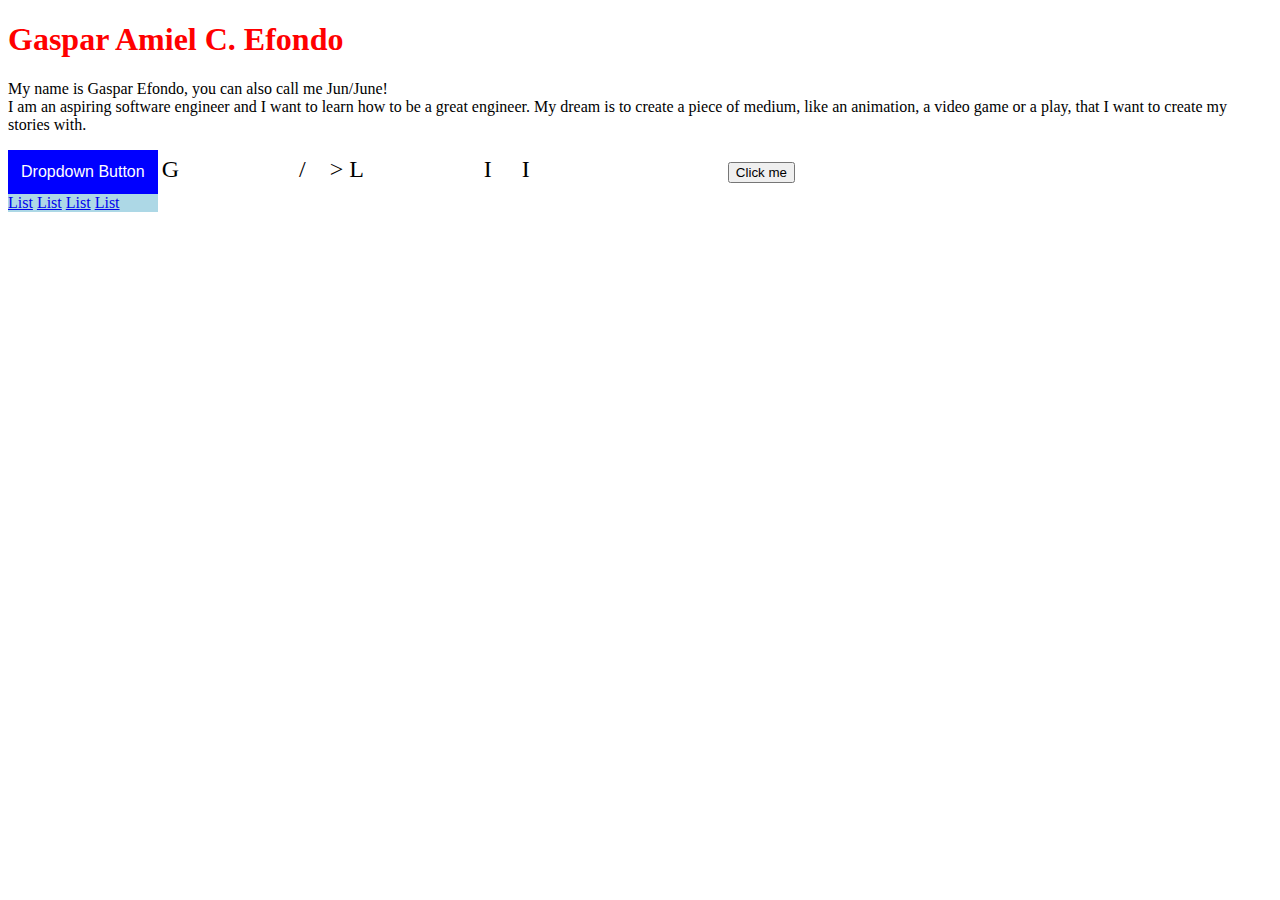
<file: index.html>
<!DOCTYPE html>
<html lang="en">
<head>
    <meta charset="UTF-8">
    <meta http-equiv="X-UA-Compatible" content="IE=edge">
    <meta name="viewport" content="width=device-width, initial-scale=1.0">
    <title>Gaspar Amiel Efondo Professional Project</title>
    <link rel="icon" href="Your icon link here"> 
    <link rel="Stylesheet" href="style.css" >
    <link rel="External StyleSheet" href="https://fonts.googleapis.com/icon?family=Material+Icons">

</head>
<body>
    <h1 id="welcome"> Gaspar Amiel C. Efondo </h1>
    <p>My name is Gaspar Efondo, you can also call me Jun/June!<br>
       I am an aspiring software engineer and I want to learn how to be a great engineer.
       My dream is to create a piece of medium, like an animation, a video game or a play, that I want to create my stories with.
       <!--My favorite anime is One Piece, Blue Lock and Vinland Saga.
       My favorite movies are the Rush Hour series, Shawshank Redemption and Everything Everywhere All At Once.
       My idea with this website is to show my high quality responsive (coding React) website to show my 
       Front end and back end work along with learning how to use Databases

       Project 1: Portfolios
       Project 2: Java
       Project 3: Python
       Project 4: C++
       Project 5:???

       Then put my contact link to send to email
       leave me a note if you want to tell me something

       <a href="mailto:alteredgasper@gmail.com">Send me an email</a>
       <form action="form.html(send to form website)" method="POST">
        <label for ="name">Name:> </label>
        <input type="text" name="username" id="username" value="name">
        <label for ="name" name="email" id="email" value="email">Email:> </label>

        <input type="submit" value="Send Message">
       </form>

       GET and POST for meta data 
       -->
    </p>

    <button class="dropdown-button">Dropdown Button</button>
    <div class="dropdown-menu">
        <a href="#">List</a>
        <a href="#">List</a>
        <a href="#">List</a>
        <a href="#">List</a>
    </div>
    <i class="material-icons">Github/i>
    <i class="material-icons">LinkedIn</i>
    <i class="material-icons">Instagram</i>

    <button onclick="myFunction()">Click me</button>
    
</body>
</html>
</file>
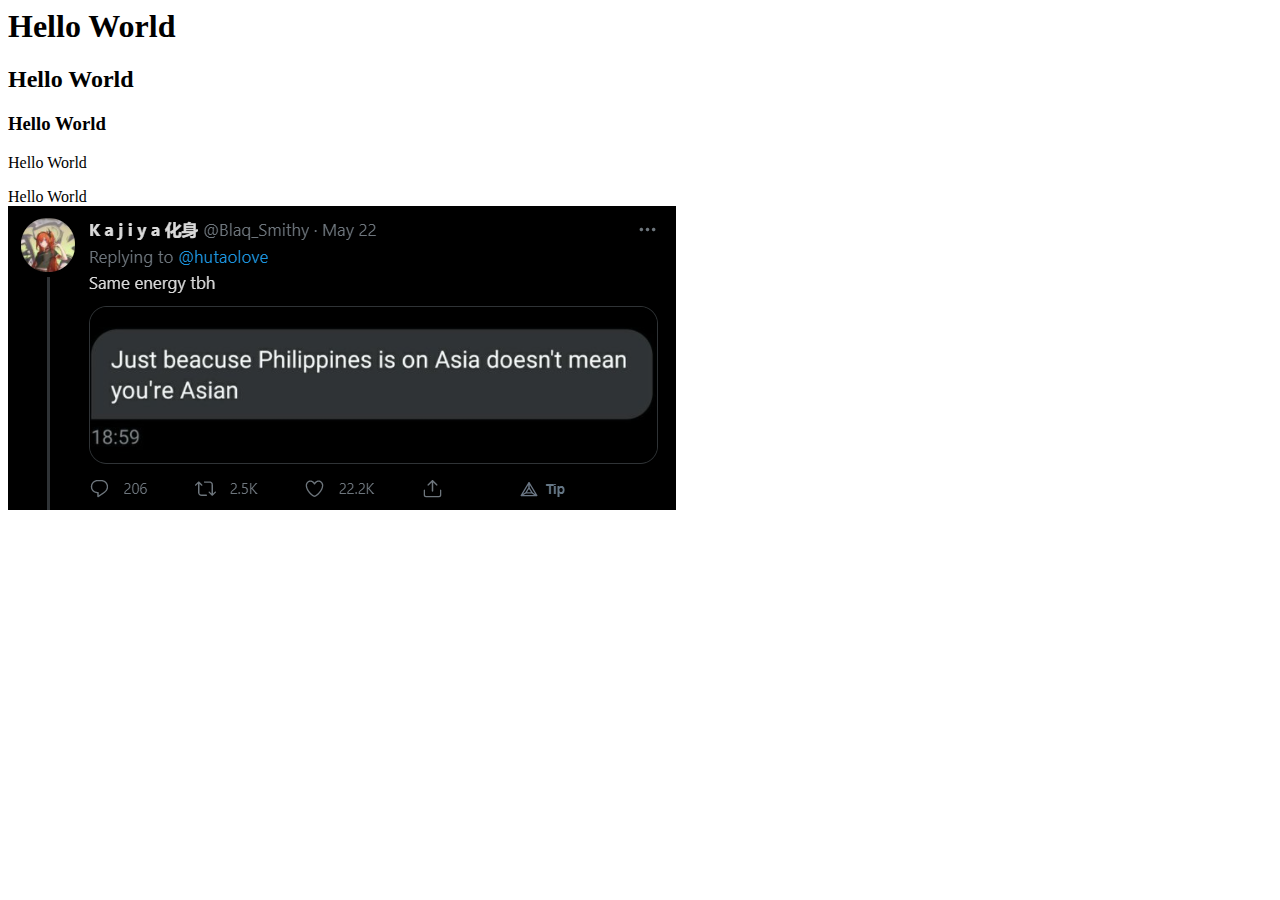
<file: Hello World.html>
<html>
<head>
    <title>Hello World</title>
    <link rel = "stylesheet" href ="style.css" >
</head>
<body>
    <h1>Hello World</h1>
    <h2>Hello World</h2>
    <h3>Hello World</h3>
    <p>Hello World</p>
    <div> Hello World</div>
    <img src="Energy.png" alt="rice">
</body>
</html>
</file>
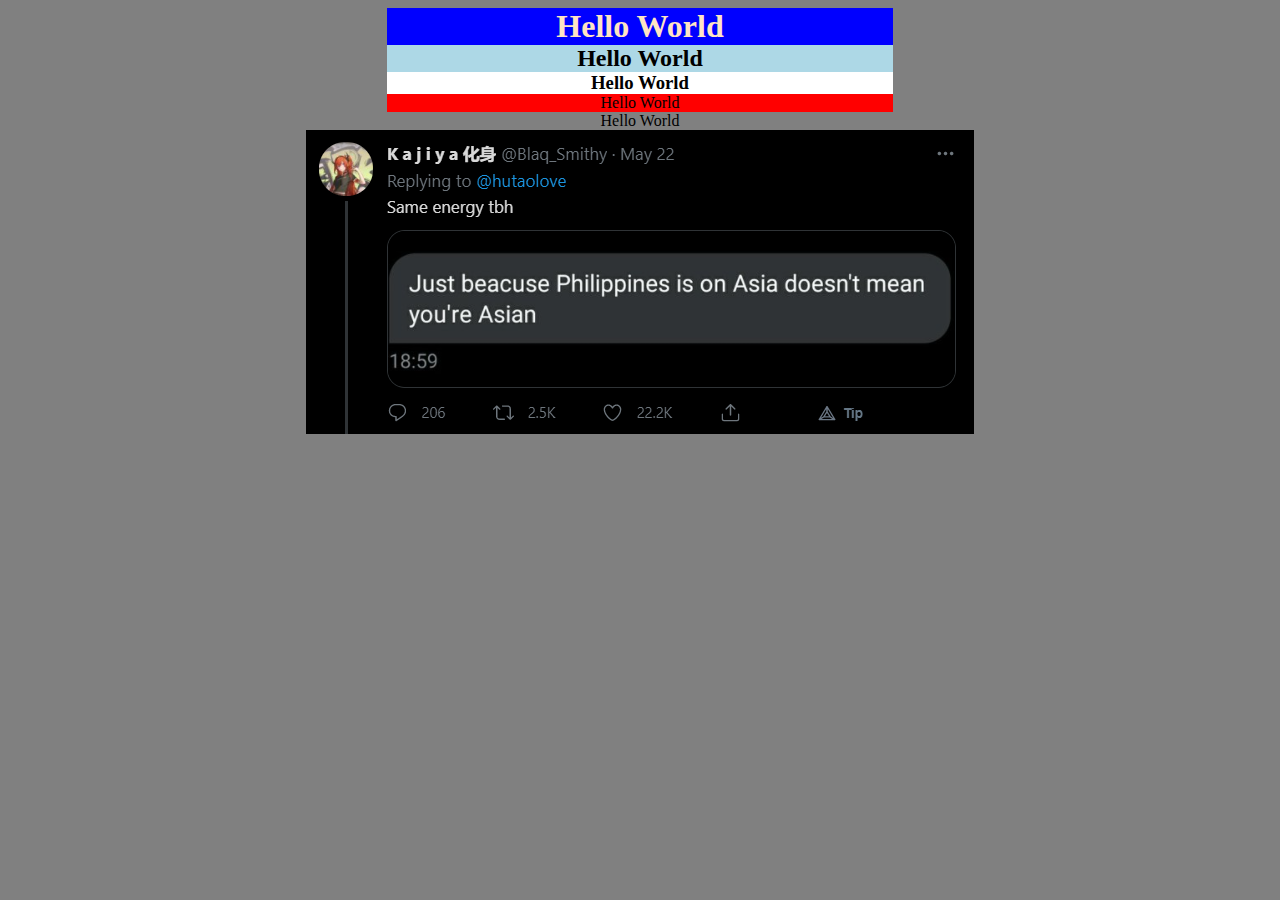
<file: Portfolio.html>
<html>
<head>
    <title>Hello World</title>
    <link rel = "stylesheet" href ="Pstyle.css" >
</head>
<body>
    <h1>Hello World</h1>
    <h2>Hello World</h2>
    <h3>Hello World</h3>
    <p>Hello World</p>
    <div> Hello World</div>
    <img src="Energy.png" alt="rice">
</body>
</html>
</file>
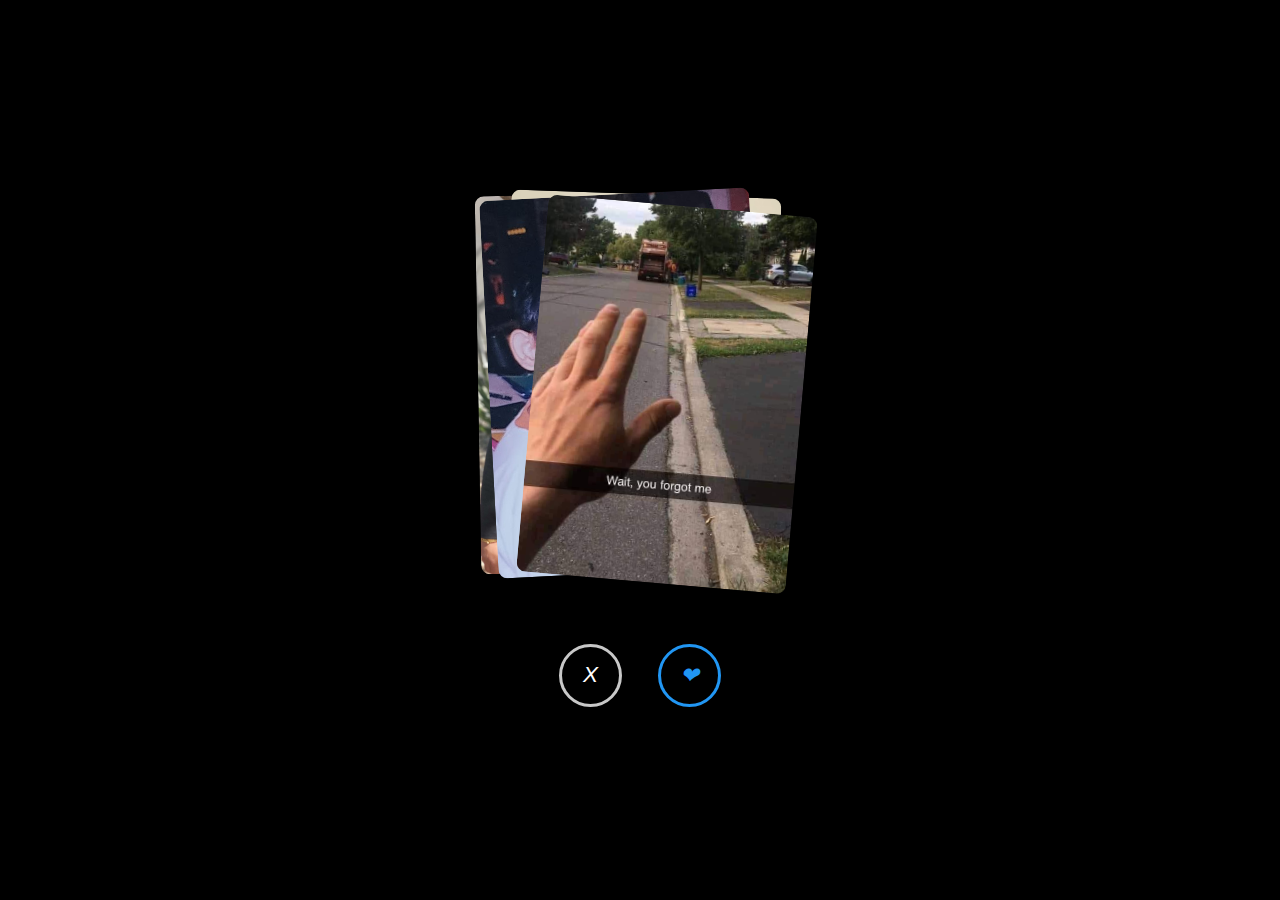
<file: Casual Portfolio/Hobbies.html>
<!DOCTYPE html>
<html lang="en">
<head>
    <meta charset="UTF-8">
    <meta http-equiv="X-UA-Compatible" content="IE=edge">
    <meta name="viewport" content="width=device-width, initial-scale=1.0">
    <!--<link rel = "stylesheet" href ="Pstyle.css" > -->
    <link rel ="stylesheet" href ="Hover.css">
    <script type ="text/javascript" src="pj.js"></script>
    <title>Document</title>
</head>
<body class="">
    <div class="card-swiper">
        <div class="card-groups">
          <div class="card-group" data-index="0" data-status="active">
            <div class="little-card card">
      
            </div>
            <div class="big-card card">
      
            </div>
            <div class="little-card card">
      
            </div>
            <div class="big-card card">
      
            </div>
            <div class="little-card card">
      
            </div>
            <div class="big-card card">
      
            </div>
            <div class="little-card card">
      
            </div>
            <div class="big-card card">
      
            </div>
          </div>
          <div class="card-group" data-index="1" data-status="unknown">
            <div class="little-card card">
      
            </div>
            <div class="big-card card">
      
            </div>
            <div class="little-card card">
      
            </div>
            <div class="big-card card">
      
            </div>
            <div class="little-card card">
      
            </div>
            <div class="big-card card">
      
            </div>
            <div class="little-card card">
      
            </div>
            <div class="big-card card">
      
            </div>
          </div>
          <div class="card-group" data-index="2" data-status="unknown">
            <div class="little-card card">
      
            </div>
            <div class="big-card card">
      
            </div>
            <div class="little-card card">
      
            </div>
            <div class="big-card card">
      
            </div>
            <div class="little-card card">
      
            </div>
            <div class="big-card card">
      
            </div>
            <div class="little-card card">
      
            </div>
            <div class="big-card card">
      
            </div>
          </div>
        </div>
        <div class="card-swiper-buttons">
          <button id="hate-button" onclick="handleHateClick()">
            <i class="fa-solid fa-x">X</i>
          </button>
          <button id="love-button" onclick="handleLoveClick()">
            <i class="fa-solid fa-heart">❤</i>
          </button>
        </div>
      </div>
</body>
</html>
</file>
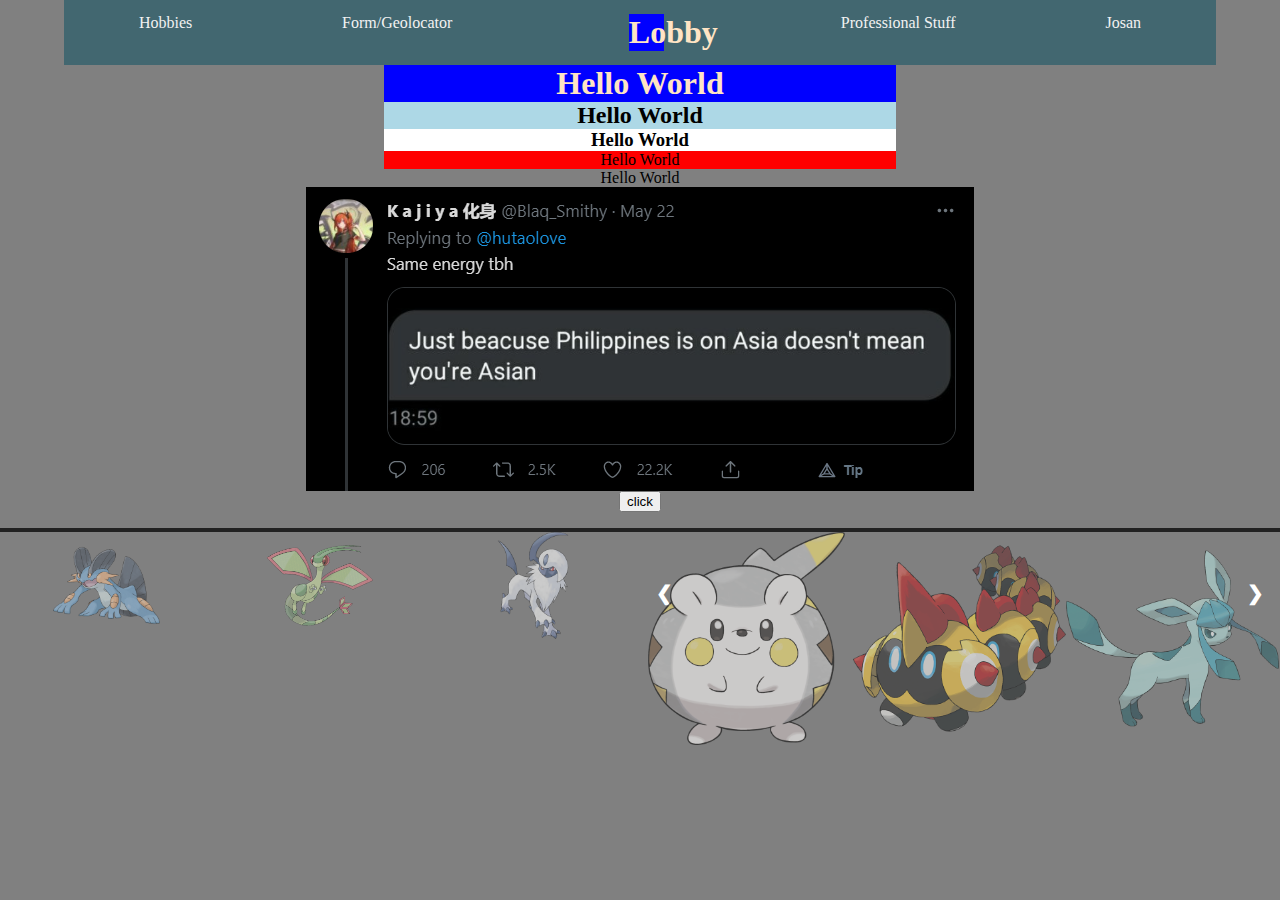
<file: Casual Portfolio/Portfolio.html>
<html>
<head>
    <title>Hello World</title>
    <link rel = "stylesheet" href ="Pstyle.css" >
    <script type ="text/javascript" src="Pjs.js"></script>
</head>
<body>
  <div class="navi">
    <a href = "./Hobbies.html">Hobbies</a>
    <a href = "./Form.html">Form/Geolocator</a>
    <a href = "./Portfolio.html"><h1>Lobby</h1></a>
    <a href = "https://renegadegasper.github.io/Mike-Crack-/Brian-Portion/Brian-project.html">Professional Stuff</a>
    <a href = "https://renegadegasper.github.io/Mike-Crack-/Josan-portion/fish.html">Josan</a>
</div> 

    <h1>Hello World</h1>
    <h2>Hello World</h2>
    <h3>Hello World</h3>
    <p>Hello World</p>
    <div> Hello World</div>
 <!--Make one with pokemon Teams (and Hobbies),  Portfolio (main page about me), Main Page, Form page, where the last page is Rodriguez shizz
  I play JRPGs, I like playing pokemon, here's my top 6 pokemons, I like playing League, heres a stupid clip of me

  
  
  
  Like yo I graduated at YC May 2020
  I play vball
  Link to my other github tthing(probably the 4th tab) Fun
  
  
  Form:
  Is Jun handsome? 
  Is Jun cute?
  Is Jun funny? 
  Does Jun have rizz?
  Kiki, do you love me?
  Are you ridin'?
  Never ever leave from beside me? 
  cuz I want ya and I need ya? 
  Rate Jun from 1 to 10

  
  
  (Bro you can make sure im ugly but at least make me funny)
  (Am I your type? Bro just ask me out)
  (My sense of humor be drier than the Sahara Desert)
  ()
  -->

    <img src="../Energy.png" alt="rice">
    <form>
        <input type="button" value="click" onclick="msg()"/>
    </form>


    <div class="container">

        <!-- Full-width images with number text -->
        <div class="mySlides">
          <div class="numbertext">1 / 6</div>
            <img src="./BlueStacks/0260Swampert.png" style="width:50%">
        </div>
      
        <div class="mySlides">
          <div class="numbertext">2 / 6</div>
            <img src="./BlueStacks/0330Flygon.png" style="width:50%">
        </div>
      
        <div class="mySlides">
          <div class="numbertext">3 / 6</div>
            <img src="./BlueStacks/0359Absol.png" style="width:100%">
        </div>
      
        <div class="mySlides">
          <div class="numbertext">4 / 6</div>
            <img src="./BlueStacks/0777Togedemaru.png" style="width:100%">
        </div>
      
        <div class="mySlides">
          <div class="numbertext">5 / 6</div>
            <img src="./BlueStacks/0870Falinks.png" style="width:100%">
        </div>
      
        <div class="mySlides">
          <div class="numbertext">6 / 6</div>
            <img src="./BlueStacks/0471Glaceon.png" style="width:100%">
        </div>
      
        <!-- Next and previous buttons -->
        <a class="prev" onclick="plusSlides(-1)">&#10094;</a>
        <a class="next" onclick="plusSlides(1)">&#10095;</a>
      
        <div class="caption-container">
          <p id="caption"></p>
        </div>
      
        <div class="row">
          <div class="column">
            <img class="demo cursor" src="./BlueStacks/0260Swampert.png" style="width:50%" onclick="currentSlide(1)" alt="Seven, the Swampert">
          </div>
          <div class="column">
            <img class="demo cursor" src="./BlueStacks/0330Flygon.png" style="width:50%" onclick="currentSlide(2)" alt="Kaiser, the Flygon">
          </div>
          <div class="column">
            <img class="demo cursor" src="./BlueStacks/0359Absol.png" style="width:50%" onclick="currentSlide(3)" alt="Lacuna, the Absol">
          </div>
          <div class="column">
            <img class="demo cursor" src="./BlueStacks/0777Togedemaru.png" style="width:100%" onclick="currentSlide(4)" alt="Djoko, the Togedemaru">
          </div>
          <div class="column">
            <img class="demo cursor" src="./BlueStacks/0870Falinks.png" style="width:100%" onclick="currentSlide(5)" alt="Rokuro, the Falinks">
          </div>
          <div class="column">
            <img class="demo cursor" src="./BlueStacks/0471Glaceon.png" style="width:100%" onclick="currentSlide(6)" alt="Yuki, the Glaceon">
          </div>
        </div>
      </div>
</body>
</html>
</file>
<file: style.css>
body{
size: 100%; /*This is a comment*/
}
#welcome{
    color:red;
}
.dropdown-button{
    background-color: blue;
    color:white;
    padding: 13px;
    font-size: 16px;
    border: none;
    cursor: pointer;
}

.dropdown-menu{
    position:absolute;
    background-color: lightblue;
    min-width: 150px;
}
</file>
<file: Pstyle.css>
body{
    text-align: center;
    background-color: grey;
}

h1 {
    background-color: blue;
    color: bisque;
    width: 40%;
    
    left: 0;
    right: 0;
    margin: auto
    
}

h2{
    background-color: lightblue;
    width: 40%;
    left: 0;
    right: 0;
    margin: auto
}
h3{
    background-color: white;
    width: 40%;
    left: 0;
    right: 0;
    margin: auto
}
p{
    background-color: red;
    width: 40%;
    left: 0;
    right: 0;
    margin: auto
}
</file>
<file: Casual Portfolio/Pstyle.css>
body{
    text-align: center;
    background-color: grey;
    margin: 0px;
}

h1 {
    background-color: blue;
    color: bisque;
    width: 40%;
    
    left: 0;
    right: 0;
    margin: auto
    
}

h2{
    background-color: lightblue;
    width: 40%;
    left: 0;
    right: 0;
    margin: auto
}
h3{
    background-color: white;
    width: 40%;
    left: 0;
    right: 0;
    margin: auto
}
p{
    background-color: red;
    width: 40%;
    left: 0;
    right: 0;
    margin: auto
}






* {
    box-sizing: border-box;
  }
  
  /* Position the image container (needed to position the left and right arrows) */
  .container {
    position: relative;
  }
  
  /* Hide the images by default */
  .mySlides {
    display: none;
  }
  
  /* Add a pointer when hovering over the thumbnail images */
  .cursor {
    cursor: pointer;
  }
  
  /* Next & previous buttons */
  .prev,
  .next {
    cursor: pointer;
    position: absolute;
    top: 40%;
    width: auto;
    padding: 16px;
    margin-top: -50px;
    color: white;
    font-weight: bold;
    font-size: 20px;
    border-radius: 0 3px 3px 0;
    user-select: none;
    -webkit-user-select: none;
  }
  
  /* Position the "next button" to the right */
  .next {
    right: 0;
    border-radius: 3px 0 0 3px;
  }
  
  /* On hover, add a black background color with a little bit see-through */
  .prev:hover,
  .next:hover {
    background-color: rgba(0, 0, 0, 0.8);
  }
  
  /* Number text (1/3 etc) */
  .numbertext {
    color: #f2f2f2;
    font-size: 12px;
    padding: 8px 12px;
    position: absolute;
    top: 0;
  }
  
  /* Container for image text */
  .caption-container {
    text-align: center;
    background-color: #222;
    padding: 2px 16px;
    color: white;
  }
  
  .row:after {
    content: "";
    display: table;
    clear: both;
  }
  
  /* Six columns side by side */
  .column {
    float: left;
    width: 16.66%;
  }
  
  /* Add a transparency effect for thumnbail images */
  .demo {
    opacity: 0.6;
  }
  
  .active,
  .demo:hover {
    opacity: 1;
  }

  .navi {
    overflow: hidden;
    background-color: rgb(66, 103, 112);
    display: flex;
    justify-content: space-around;
    width: 90%;
    
    left: 0;
    right: 0;
    margin: auto
  } 
  
.navi a {
  float: left;
  display: block;
  color: #f2f2f2;
  text-align: center;
  padding: 14px 50px;
  text-decoration: none;
}
</file>
<file: Casual Portfolio/Hover.css>
body {
  background-color: rgb(0, 0, 0);  
  margin: 0px;  
  height: 100vh;
  
  display: grid;
  place-items: center;
}

.card-groups,
.card-group,
.card {
  aspect-ratio: 5 / 7;
}

.card-groups,
.card-group,
.big-card {  
  width: 30vmin;
}

.card-group {
  position: absolute;
  transition: transform 400ms ease;
}

.card-group[data-status="unknown"] {
  transform: scale(0);
  transition: none;
}

.card-group[data-status="active"] {
  transition-delay: 300ms;
}

.card-group[data-status="after"] {
  transform: translateX(50%) scale(0);
}

.card-group[data-status="before"] {
  transform: translateX(-50%) scale(0);
}

.card-group[data-status="becoming-active-from-after"] {
  transform: translateX(50%) scale(0);
  transition: none;
}

.card-group[data-status="becoming-active-from-before"] {
  transform: translateX(-50%) scale(0);
  transition: none;
}

.card {
  background-color: rgba(255, 255, 255, 0.05);
  position: absolute;
  transition: transform 800ms cubic-bezier(.05,.43,.25,.95);
  
  background-position: center;
  background-size: cover;
}

.big-card {
  border-radius: 1vmin;
}

.little-card {
  width: 12vmin;
  border-radius: 2vmin;
  left: 50%;
  top: 50%;
  transform: translate(-50%, -50%);
  box-shadow: -1vmin 1vmin 2vmin rgba(0, 0, 0, 0.25);
  pointer-events: none;
}

.big-card:nth-child(2) {
  background-image: url("BlueStacks/2Cute4Me.jpg");
  transform: translateX(-10%) rotate(-1deg);
}

.big-card:nth-child(4) {
  background-image: url("BlueStacks/Us.jpeg");
  transform: rotate(2deg);
}

.big-card:nth-child(6) {
  background-image: url("BlueStacks/Drive.jpg");
  transform: translateX(-6%) rotate(-3deg);
}

.big-card:nth-child(8) {
  background-image: url("BlueStacks/Trash.png");
  transform: translate(10%, 3%) rotate(5deg);
}


.card-group[data-index="1"] > .big-card:nth-child(6) {
  background-image: url("BlueStacks/Trent.jpg");
}

.card-group[data-index="1"] > .big-card:nth-child(8) {
  background-image: url("BlueStacks/heart.jpg");
}

.card-group[data-index="2"] > .big-card:nth-child(2) {
  background-image: url("BlueStacks/ProfessionalCoder.jpg");
}
.card-group[data-index="2"] > .big-card:nth-child(4) {
  background-image: url("BlueStacks/Stairs.jpg");
}
.card-group[data-index="2"] > .big-card:nth-child(6) {
  background-image: url("BlueStacks/Ninjas.jpg");
}
.card-group[data-index="2"] > .big-card:nth-child(8) {
  background-image: url("BlueStacks/ITOSIG.jpg");
}



.card-group[data-index="2"] > .little-card:nth-child(1) {
  background-image: url("BlueStacks/Kboo.jpg");
}

.card-group[data-index="2"] > .little-card:nth-child(3) {
  background-image: url("BlueStacks/ITOSIG.jpg");
}

.card-group[data-index="2"] > .little-card:nth-child(5) {
  background-image: url("BlueStacks/Twice.jpg");
}

.card-group[data-index="2"] > .little-card:nth-child(7) {
  background-image: url("BlueStacks/Lay.jpg");
}



.card-group[data-index="3"] > .little-card:nth-child(1) {
  background-image: url("BlueStacks/Stairs.jpg");
}

.card-group[data-index="3"] > .little-card:nth-child(3) {
  background-image: url("BlueStacks/ITOSIG.jpg");
}

.card-group[data-index="3"] > .little-card:nth-child(5) {
  background-image: url("BlueStacks/Stairs.jpg");
}

.card-group[data-index="3"] > .little-card:nth-child(7) {
  background-image: url("BlueStacks/ITOSIG.jpg");
}











.little-card:nth-child(1) {
  background-image: url("BlueStacks/Me2.jpg");
}

.little-card:nth-child(3) {
  background-image: url("BlueStacks/MeLong.jpg");
}

.little-card:nth-child(5) {
  background-image: url("BlueStacks/Spiced.jpeg");
}

.little-card:nth-child(7) {
  background-image: url("BlueStacks/Oldie.jpg");
}

.card-group:hover > .card {  
  box-shadow: -2vmin 2vmin 3vmin rgba(0, 0, 0, 0.4);
}

.card-group:hover > .big-card:nth-child(2) {
  transform: translate(-75%, 16%) rotate(-24deg);
}

.card-group:hover > .big-card:nth-child(4) {
  transform: translate(-25%, 8%) rotate(-8deg);
}

.card-group:hover > .big-card:nth-child(6) {
  transform: translate(25%, 8%) rotate(8deg);
}

.card-group:hover > .big-card:nth-child(8) {
  transform: translate(75%, 16%) rotate(24deg);
}

.card-group:hover > .little-card:nth-child(1) {
  transform: translate(200%, -160%) rotate(-15deg);
}

.card-group:hover > .little-card:nth-child(3) {
  transform: translate(160%, 170%) rotate(15deg);
}

.card-group:hover > .little-card:nth-child(5) {
  transform: translate(-200%, -170%) rotate(15deg);
}

.card-group:hover > .little-card:nth-child(7) {
  transform: translate(-280%, 140%) rotate(-15deg);
}

.card-swiper-buttons {
  margin-top: 8vmin;
  display: flex;
  justify-content: space-around;  
  padding: 0vmin 4vmin;
}

.card-swiper-buttons > button {
  font-size: 2.5vmin;
  border: 0.4vmin solid rgb(200, 200, 200);
  border-radius: 100%;
  color: white;
  background-color: transparent;
  height: 7vmin;
  width: 7vmin;
  display: grid;
  place-items: center;
  cursor: pointer;
}

#love-button {
  color: rgb(33, 150, 243);
  border-color: rgb(33, 150, 243);
}

/* -- YouTube Link Styles -- */

body.menu-toggled > .meta-link > span {
  color: rgb(30, 30, 30);
}

#source-link {
  bottom: 60px;
}

#source-link > i {
  color: rgb(94, 106, 210);
}

#yt-link > i {
  color: rgb(239, 83, 80);
}

.meta-link {
  align-items: center;
  backdrop-filter: blur(3px);
  background-color: rgba(255, 255, 255, 0.05);
  border: 1px solid rgba(255, 255, 255, 0.1);
  border-radius: 6px;
  bottom: 10px;
  box-shadow: 2px 2px 2px rgba(0, 0, 0, 0.1);
  cursor: pointer;  
  display: inline-flex;
  gap: 5px;
  left: 10px;
  padding: 10px 20px;
  position: fixed;
  text-decoration: none;
  transition: background-color 400ms, border-color 400ms;
  z-index: 10000;
}

.meta-link:hover {
  background-color: rgba(255, 255, 255, 0.1);
  border: 1px solid rgba(255, 255, 255, 0.2);
}

.meta-link > i, .meta-link > span {
  height: 20px;
  line-height: 20px;
}

.meta-link > span {
  color: white;
  font-family: "Rubik", sans-serif;
  font-weight: 500;
}






  .navi {
    overflow: hidden;
    background-color: rgb(66, 103, 112);
    display: flex;
    justify-content: space-around;
    width: 90%;
    
    left: 0;
    right: 0;
    margin: auto
  } 
  
.navi a {
  float: left;
  display: block;
  color: #f2f2f2;
  text-align: center;
  padding: 14px 50px;
  text-decoration: none;
}
</file>
